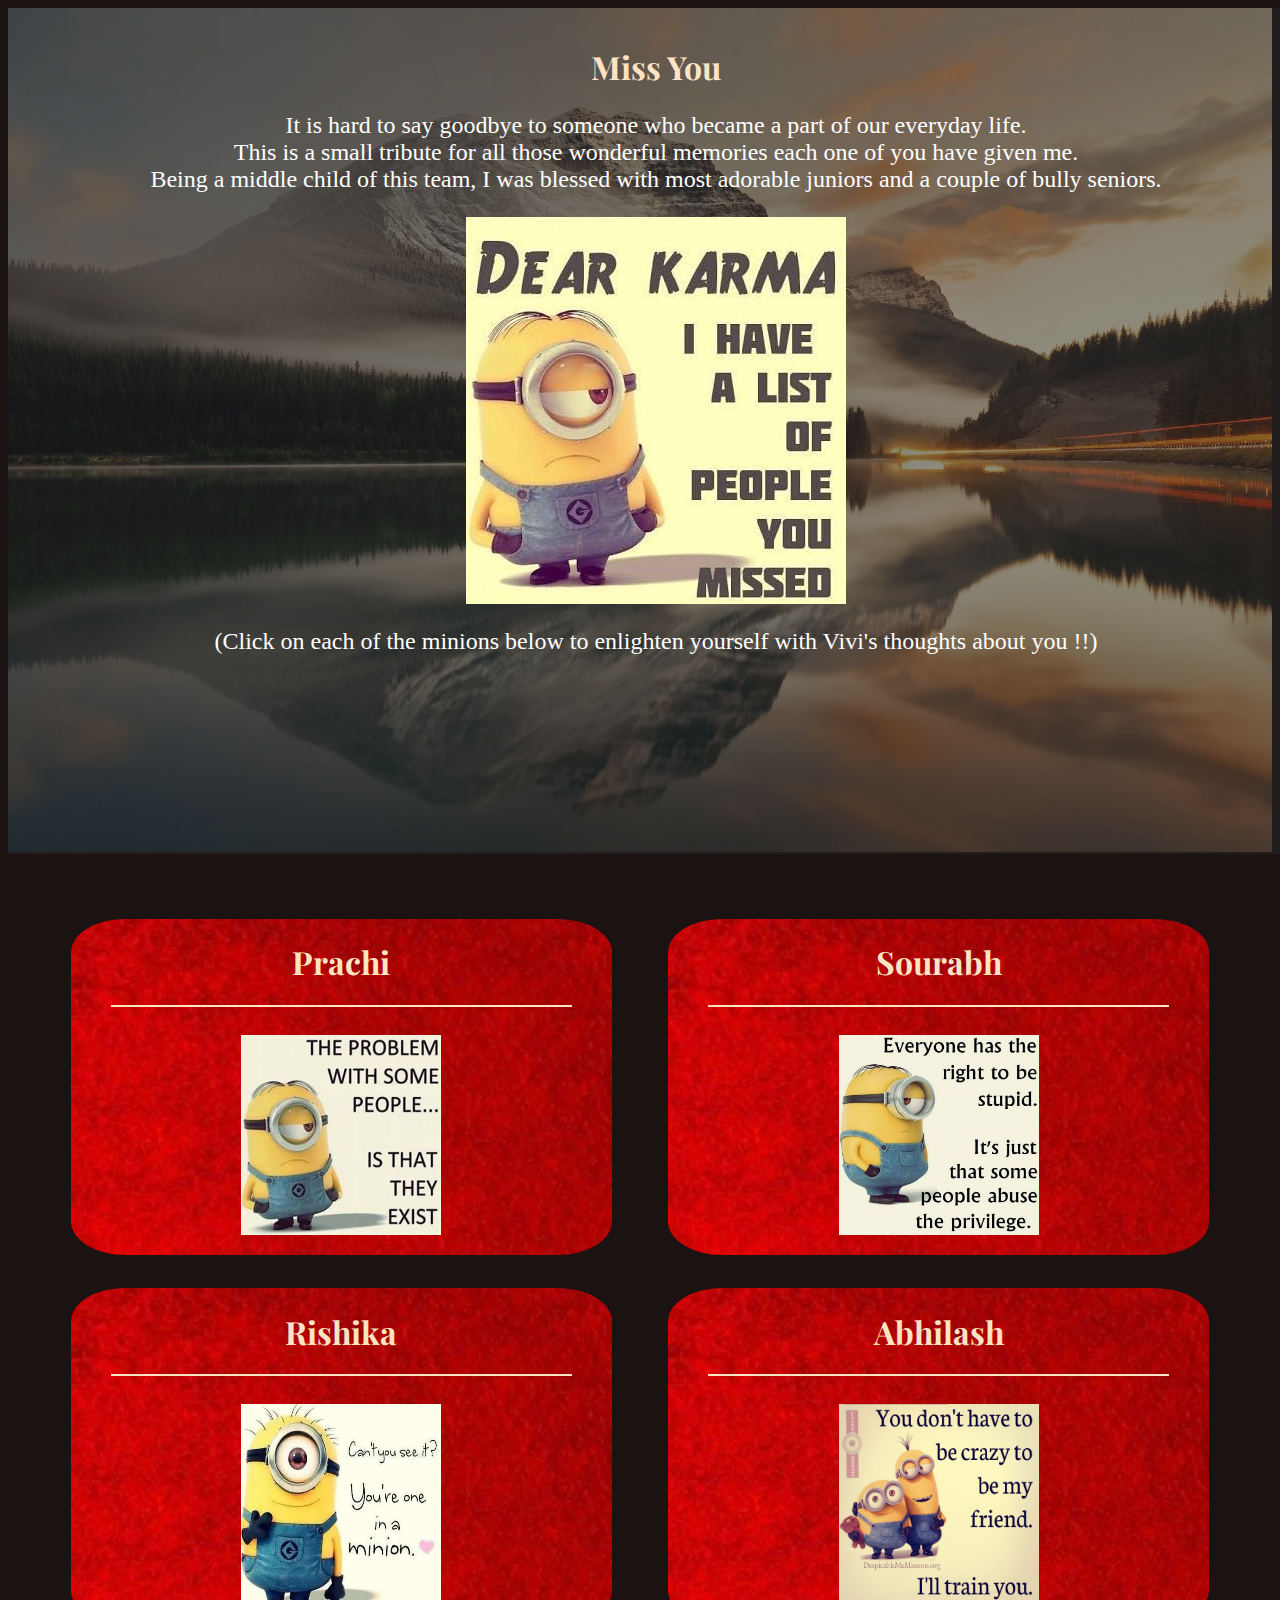
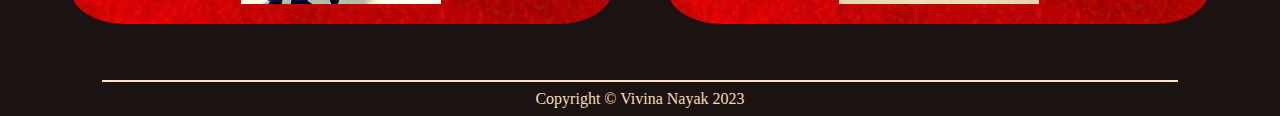
<file: index.html>
<!DOCTYPE html>
<html lang="en">
<head>
    <meta charset="UTF-8">
    <meta name="viewport" content="width=device-width, initial-scale=1.0">
    <title>WMC Developers</title>
    <link rel="stylesheet" href="./style.css" />
    <link rel="preconnect" href="https://fonts.googleapis.com">
    <link rel="preconnect" href="https://fonts.gstatic.com" crossorigin>
    <link href="https://fonts.googleapis.com/css2?family=Playfair+Display&display=swap" rel="stylesheet">
</head>
<body>
    <div class="header-container">
        <img class="header-image" src="./assets/images/background.jpg" alt="sweet blossoms" />
        <div class="text-container">
            <h1>Miss You</h1>
            <p>It is hard to say goodbye to someone who became a part of our everyday life. <br/>This is a small tribute for all those wonderful memories each one of you have given me. <br/>Being a middle child of this team, I was blessed with most adorable juniors and a couple of bully seniors.</p>
            <div class="karma-image"><img src="./assets/images/Karma minion.jpg" src="karma minion"/></div>
            <p>(Click on each of the minions below to enlighten yourself with Vivi's thoughts about you !!)</p>
        </div>
    </div>

    <div class="body-container">
        <div id="prachi">
            <h1>Prachi</h1>
            <hr />
            <a href="./public/Prachi.html"><img class="minion" src="./assets/images/Prachi Minion.jpg" src="Prachi minion"/></a>
        </div>
        <div id="sourabh">
            <h1>Sourabh</h1>
            <hr />
            <a href="./public/Sourabh.html"><img class="minion" src="./assets/images/Sourabh Minion.jpg" src="Sourabh minion"/></a>
        </div>
        <div id="rishika">
            <h1>Rishika</h1>
            <hr />
            <a href="./public/Rishika.html"><img class="minion" src="./assets/images/Rishika Minion.jpg" src="Rishika minion"/></a>
        </div>
        <div id="abhilash">
            <h1>Abhilash</h1>
            <hr />
            <a href="./public/Abhilash.html"><img class="minion" src="./assets/images/Abhilash Minion.jpg" src="Abhilash minion"/></a>
        </div>
    </div>

    <br />
    <hr />
    <footer>Copyright &copy; Vivina Nayak 2023</footer>
</body>
</html>
</file>
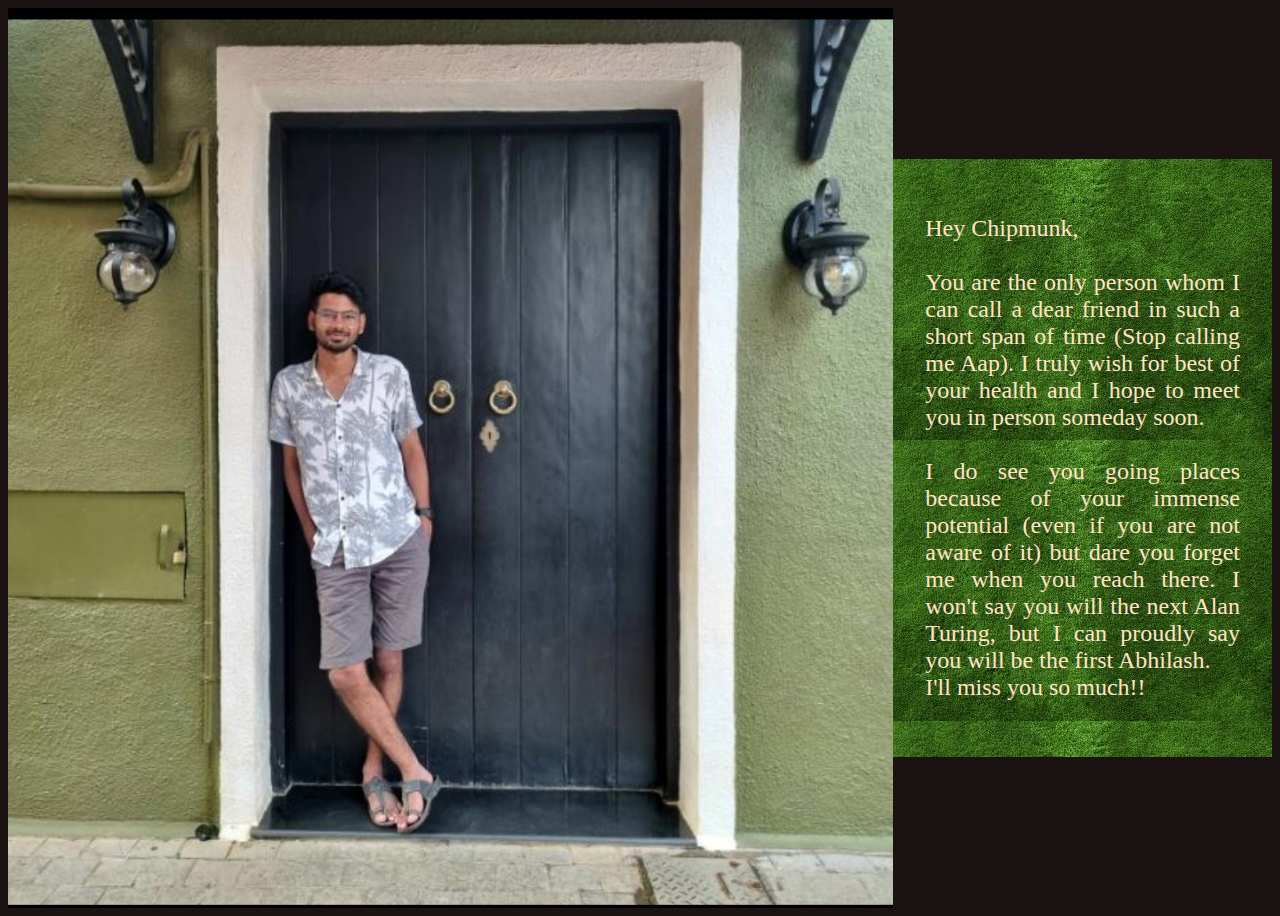
<file: public/Abhilash.html>
<!DOCTYPE html>
<html lang="en">
<head>
    <meta charset="UTF-8">
    <meta name="viewport" content="width=device-width, initial-scale=1.0">
    <title>Abhilash</title>
    <link rel="stylesheet" href="../style.css" />
</head>
<body class="colleague-body">
    <img src="../assets/images/Abhilash_Image.jpg" alt="Abhilash Image" />
    <div>
        <p>Hey Chipmunk, <br /><br/>
            You are the only person whom I can call a dear friend in such a short span of time (Stop calling me Aap). I truly wish for best of your health and I hope to meet you in person someday soon.
            <br /> <br /> I do see you going places because of your immense potential (even if you are not aware of it) but dare you forget me when you reach there. I won't say you will the next Alan Turing, but I can proudly say you will be the first Abhilash. 
            <br/>I'll miss you so much!!
        </p>
    </div>
</body>
</html>
</file>
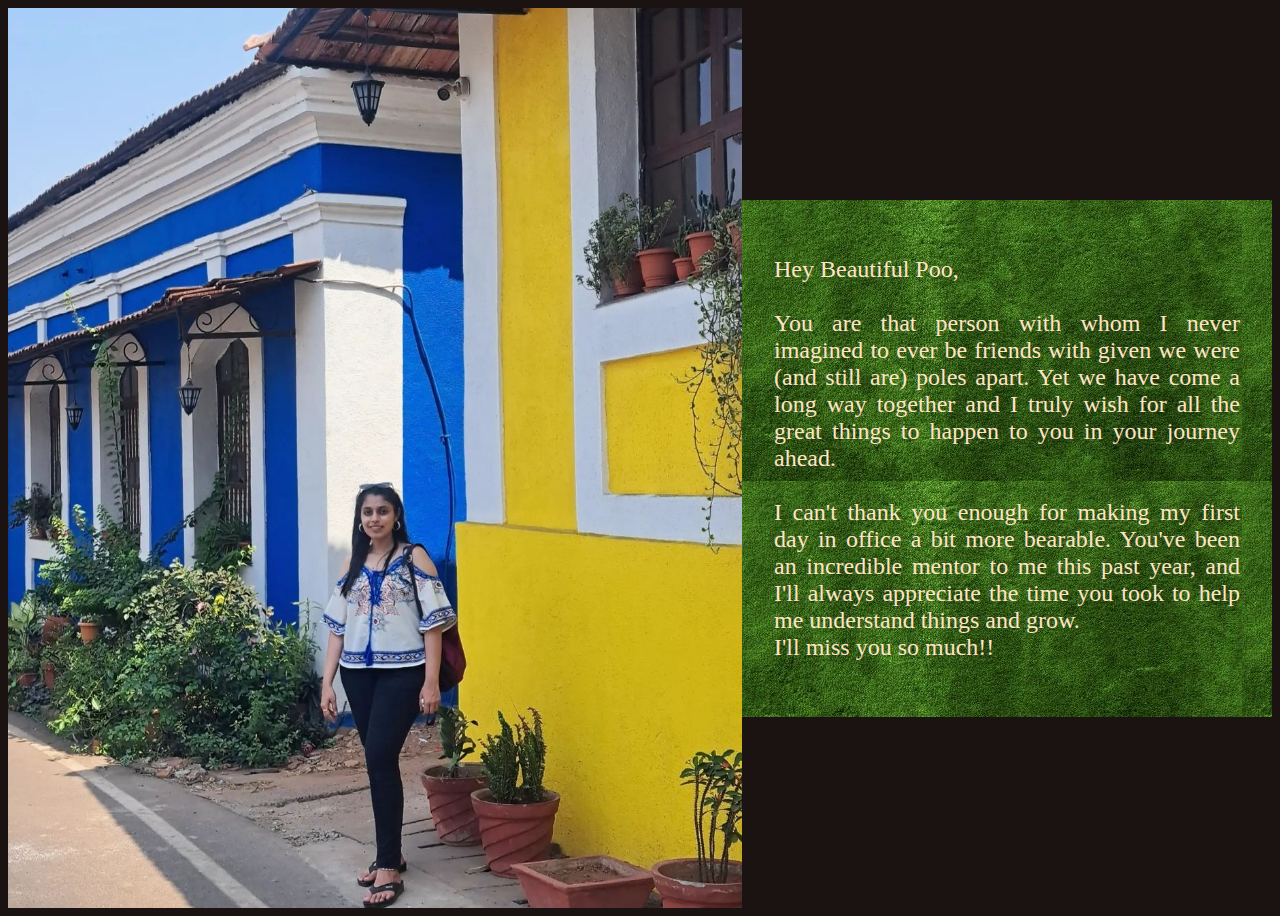
<file: public/Prachi.html>
<!DOCTYPE html>
<html lang="en">
<head>
    <meta charset="UTF-8">
    <meta name="viewport" content="width=device-width, initial-scale=1.0">
    <title>Prachi</title>
    <link rel="stylesheet" href="../style.css" />
</head>
<body class="colleague-body">
    <img src="../assets/images/Prachi_Image.jpg" alt="Prachi Image"/>
    <div>
        <p>Hey Beautiful Poo, <br /><br/>
            You are that person with whom I never imagined to ever be friends with given we were (and still are) poles apart. Yet we have come a long way together and I truly wish for all the great things to happen to you in your journey ahead.
            <br/> <br/>I can't thank you enough for making my first day in office a bit more bearable.
            You've been an incredible mentor to me this past year, and I'll always appreciate the time you took to help me understand things and grow. 
            <br />I'll miss you so much!!
        </p>
    </div>
</body>
</html>
</file>
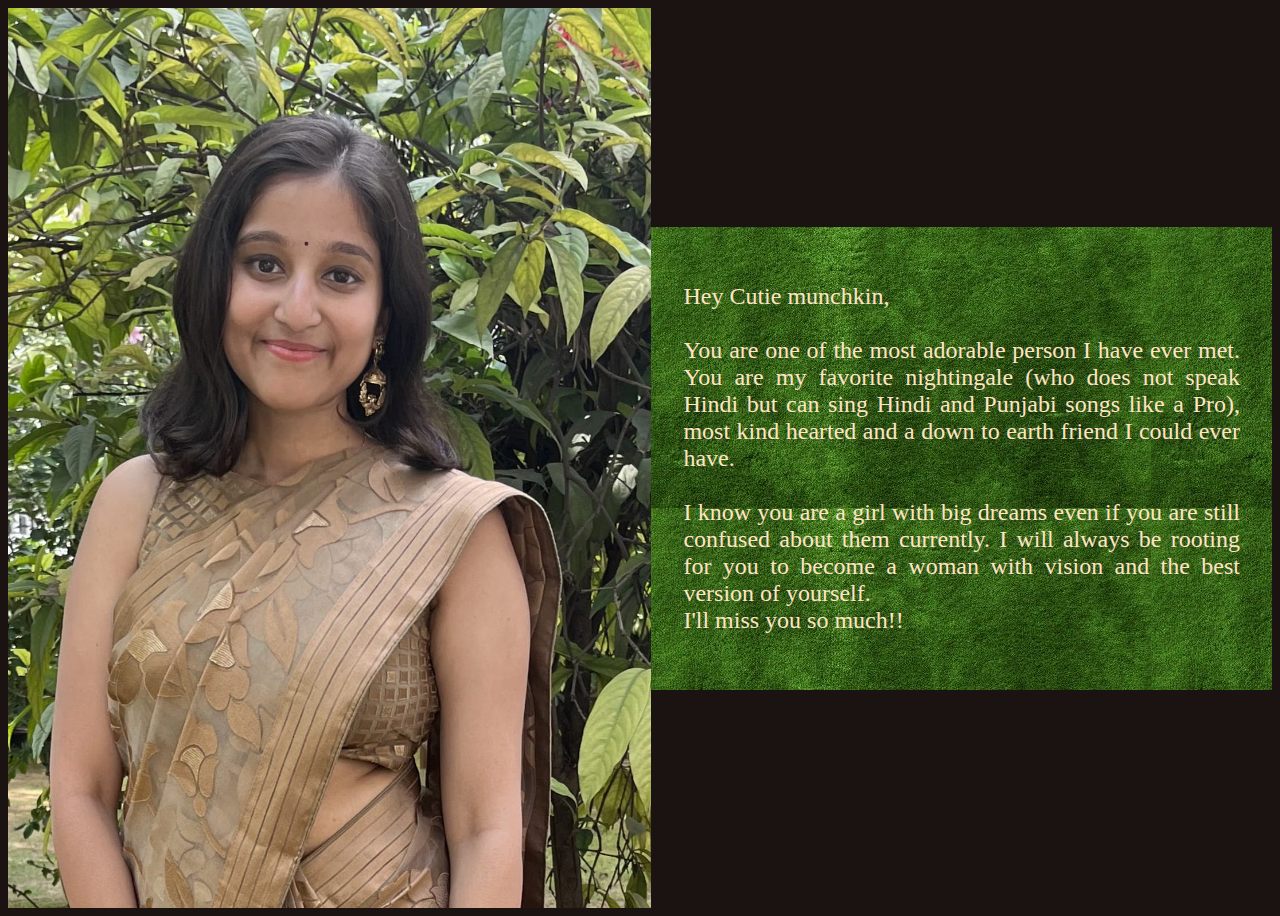
<file: public/Rishika.html>
<!DOCTYPE html>
<html lang="en">
<head>
    <meta charset="UTF-8">
    <meta name="viewport" content="width=device-width, initial-scale=1.0">
    <title>Rishika</title>
    <link rel="stylesheet" href="../style.css" />
</head>
<body class="colleague-body">
    <img src="../assets/images/Rishika_Image.jpg" alt="Rishika Image" />
    <div>
        <p>Hey Cutie munchkin, <br /><br/>
        You are one of the most adorable person I have ever met. You are my favorite nightingale (who does not speak Hindi but can sing Hindi and Punjabi songs like a Pro), most kind hearted and a down to earth friend I could ever have. 
        <br /><br/> I know you are a girl with big dreams even if you are still confused about them currently. I will always be rooting for you to become a woman with vision and the best version of yourself. 
        <br />I'll miss you so much!!
        </p>
    </div>
</body>
</html>
</file>
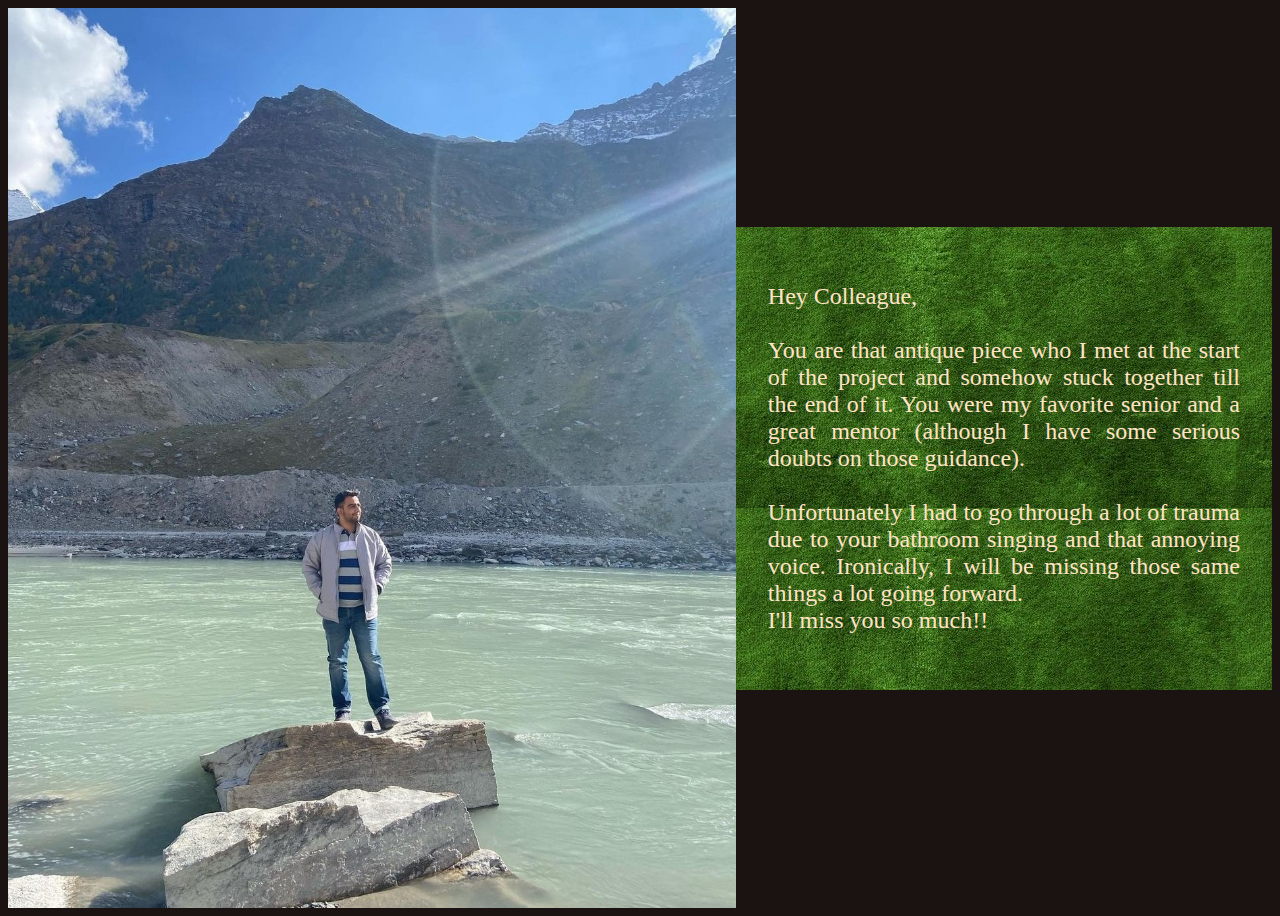
<file: public/Sourabh.html>
<!DOCTYPE html>
<html lang="en">
<head>
    <meta charset="UTF-8">
    <meta name="viewport" content="width=device-width, initial-scale=1.0">
    <title>Sourabh</title>
    <link rel="stylesheet" href="../style.css" />
</head>
<body class="colleague-body">
    <img src="../assets/images/Sourabh_Image.jpg" alt="Sourabh Image" />
    <div>
        <p>Hey Colleague, <br /><br/>
            You are that antique piece who I met at the start of the project and somehow stuck together till the end of it. You were my favorite senior and a great mentor (although I have some serious doubts on those guidance).
            <br /> <br />Unfortunately I had to go through a lot of trauma due to your bathroom singing and that annoying voice. Ironically, I will be missing those same things a lot going forward. 
            <br />I'll miss you so much!!
        </p>
    </div>
</body>
</html>
</file>
<file: style.css>
body{
    background-color: #1B1212;
} 

.header-container{
    position: relative;
}

.header-image{
    width: 100%;
    height: 100%;
}

.text-container {
    position: absolute;
    color: rgb(255, 255, 255);
    left: 0%;
    top: 0%;
    width: 100%;
    height: 96%;
    text-align: center;
    background-color: rgb(41, 41, 41, 0.5);
    padding: 1rem;
}


.karma-image{
    display: flex;
    justify-content: center;
    align-items: center;
}

p{
    font-size: 1.5rem;
}

#prachi{
    background-color: firebrick;
    background-image: url("./assets/images/Red_Background.jpg");
}

#sourabh{
    background-color: firebrick;
    background-image: url("./assets/images/Red_Background.jpg");
}
#rishika{
    background-color: firebrick;
    background-image: url("./assets/images/Red_Background.jpg");
}
#abhilash{
    background-color: firebrick;
    background-image: url("./assets/images/Red_Background.jpg");
}

.body-container{
    margin: 5%;
    display: grid;
    grid-template-columns: 1fr 1fr;
    grid-gap: 5%;
}

.body-container > div {
    border-radius: 10%;
}

.body-container > div > a > img{
    width: 200px;
    height: 200px;
    padding: 20px;
    display: block;
    margin: 0 auto;
}

hr{
    border: 1px solid bisque;
    width:85%;
}

footer{
    color: wheat;
    text-align: center;
}

h1, h2{
    text-align: center;
    font-family: 'Playfair Display', serif;
    color: bisque;
}

.colleague-body{
    display: flex;
    justify-content: space-around;
}
.colleague-body > img{
    background-image: url('./assets/images/Rishika_Image.jpg');
    height: 100vh;
}
.colleague-body > div{
    flex-basis: 50%;
    align-self: center;
    background-image: url("./assets/images/Green_Background.jpg");
    color: bisque;
    height: 50%;
    text-align: justify;
    padding: 2rem;
}

@media (max-width: 1000px){
    .text-container > .karma-image, .text-container > p {
        display: none;
    } 

    .header-container{
        display: flex;
        justify-content: center;
        align-items: center;
        font-size: 4rem;
    }

    .body-container{
        display: flex;
        flex-direction: column;
        justify-content: space-between;
        gap: 5%;
        height: 100vh;
    }

}
</file>
